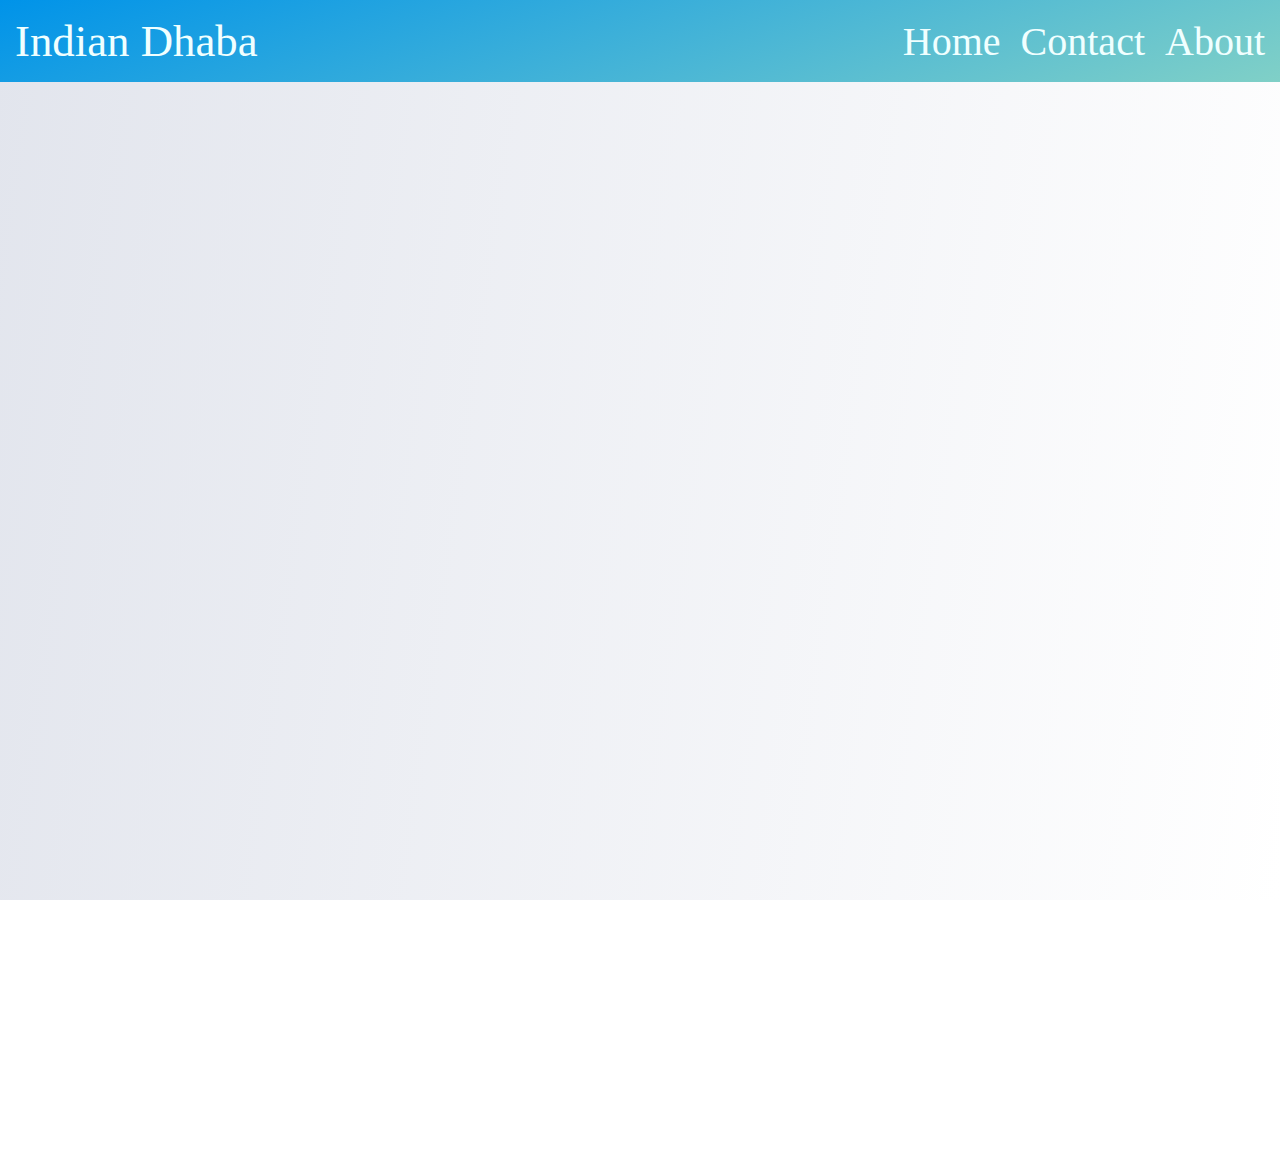
<file: Recipe/index.html>
<!DOCTYPE html>
<html lang="en">
<head>
    <meta charset="UTF-8">
    <meta name="viewport" content="width=device-width, initial-scale=1.0">
    <title>Indian Recipes</title>
    <link rel="stylesheet" href="styles.css">
</head>
<body>

    <header>

        <div class="container">

            <div class="navContainer">
    
                <nav>
                    <ul id="navList">
                        <li>
                            <p id="navLogo">Indian Dhaba</p>
                        </li>
                        <li>
                            <div id="navItems">
                                <a href="#">Home</a>
                                <a href="#">Contact</a>
                                <a href="#">About</a>
                            </div>
                        </li>
                    </ul>
                </nav>

            </div>

        </div>

    </header>
    
    <main>
        <div class="contentBox">
            <!-- Item 1 -->
            <section>
                <div class="item">
                    <div class="leftBox">
                        <!-- heading -->
                         <h2>Gulab Jamun</h2>
                         <div>
                            <h2>Ingredients</h2>
                            <ul>
                                <li>Sugar</li>
                                <li>Powder</li>
                                <li>Oil</li>
                            </ul>
                         </div>
                         <div>
                            <h2>Recipe</h2>
                            <ol>
                                <li>Lorem ipsum dolor sit amet consectetur adipisicing.</li>
                                <li>Lorem ipsum dolor sit amet.</li>
                                <li>Lorem ipsum dolor sit.</li>
                                <li>Lorem, ipsum dolor.</li>
                            </ol>
                         </div>
                    </div>
                    <div class="rightBox">

                    </div>
                </div>
            </section>
        </div>
    </main>

    <footer>
        <div class="footerBox">
            <p>
                Copyright &copy; Indian Dhaba pvt ltd 2024 All Rights Reserved.
            </p>
        </div>
    </footer>
</body>
</html>
</file>
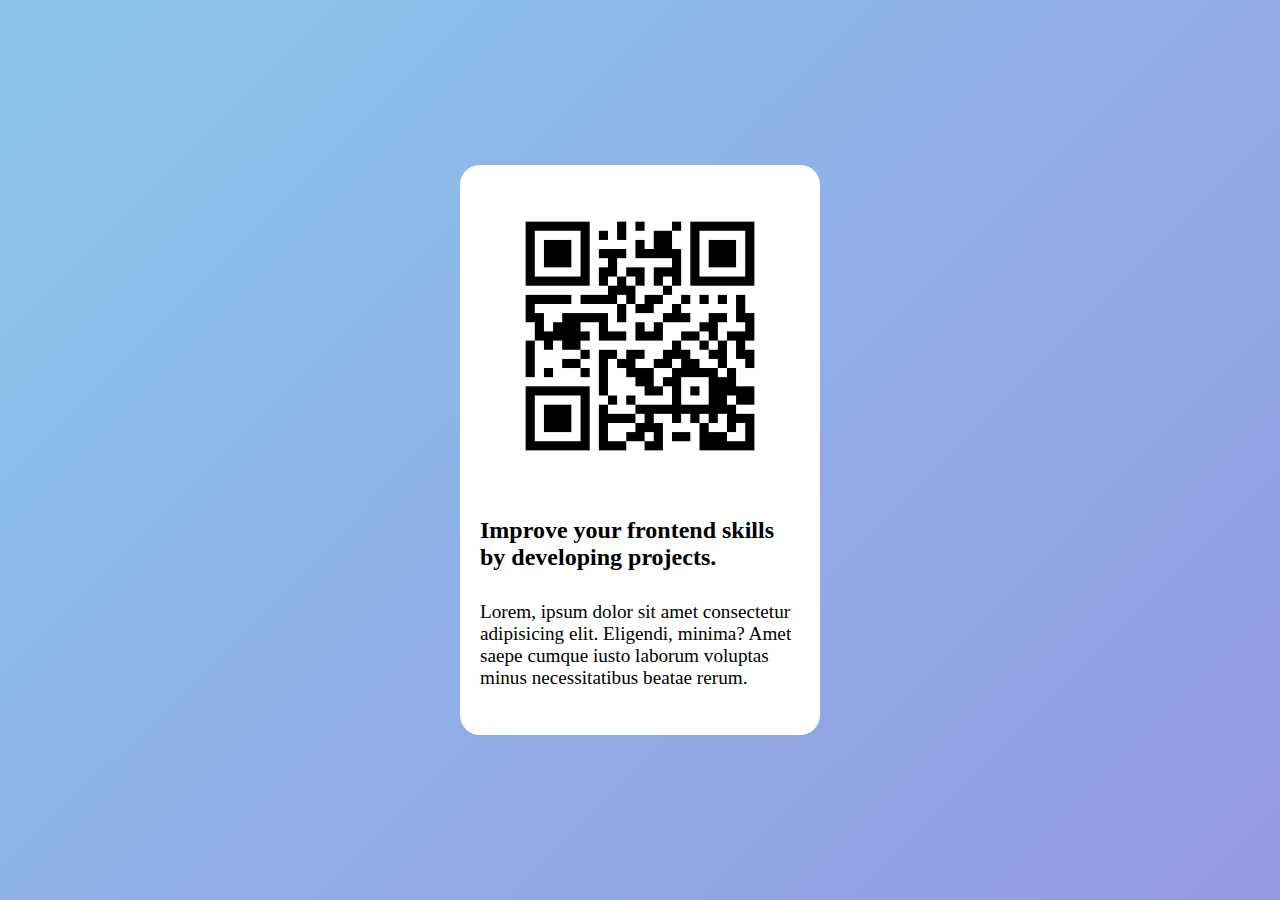
<file: Cards/cardOne/index.html>
<!DOCTYPE html>
<html lang="en">
<head>
    <meta charset="UTF-8">
    <meta name="viewport" content="width=device-width, initial-scale=1.0">
    <title>Cards</title>
    <link rel="stylesheet" href="styles.css">
</head>
<body>
    <div class="container">
        <div class="card">
            <img src="./pngimg.com - qr_code_PNG33.png" alt="QR Code">
            <h2>Improve your frontend skills by developing projects.</h2>
            <p>Lorem, ipsum dolor sit amet consectetur adipisicing elit. Eligendi, minima? Amet saepe cumque iusto laborum voluptas minus necessitatibus beatae rerum.</p>
        </div>
    </div>
</body>
</html>
</file>
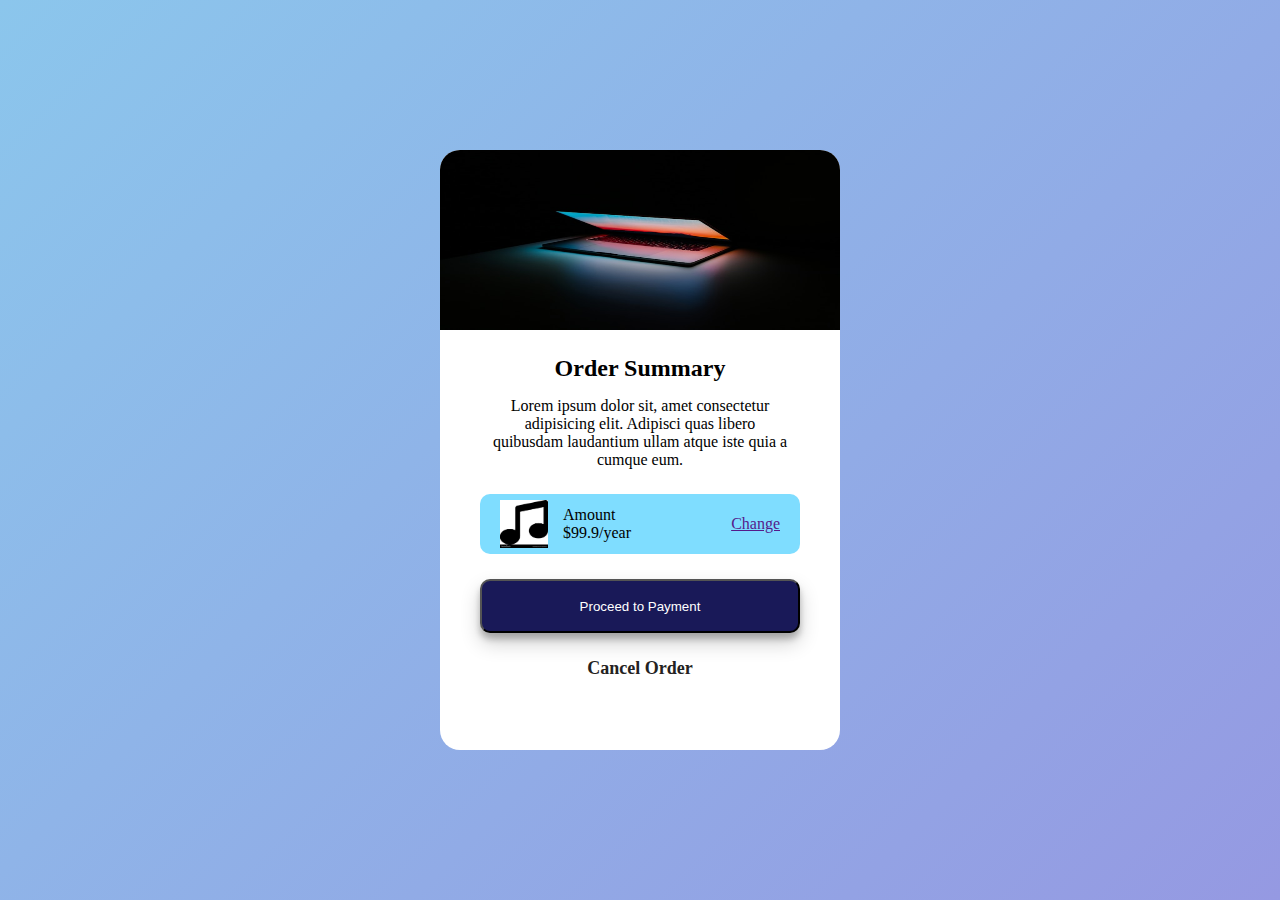
<file: Cards/cardTwo/index.html>
<!DOCTYPE html>
<html lang="en">
<head>
    <meta charset="UTF-8">
    <meta name="viewport" content="width=device-width, initial-scale=1.0">
    <title>Card</title>
    <link rel="stylesheet" href="styles.css">
</head>
<body>
    <div class="container">
        <div class="card">
            <img src="./ales-nesetril-Im7lZjxeLhg-unsplash.jpg" alt="Image">

            <div class="textBox">

                <h2>Order Summary</h2>

                <p>Lorem ipsum dolor sit, amet consectetur adipisicing elit. Adipisci quas libero quibusdam laudantium ullam atque iste quia a cumque eum.</p>
            </div>

            <div id="amountBox">

                <div id="leftBox">

                    <img id="imageBox" src="./music.jpg.jpg" alt="Image">
                    <div class="textAmountBox">
                        <p>Amount</p>
                        <p>$99.9/year</p>
                    </div>

                </div>

                <div id="rightBox">
                    <a href="">Change</a>
                </div>
            </div>

            <button id="paymentButton">
                Proceed to Payment
            </button>

            <a class="cancelBox" href="">Cancel Order</a>
        </div>
    </div>
</body>
</html>
</file>
<file: Recipe/styles.css>
*{
    margin: 0;
    padding: 0;
    box-sizing: border-box;
}

/* Prevent scrollbars */
html, body {
    width: 100%;
    height: 100%;
    overflow: hidden; /* Disable scrolling */
}

.container{
    width: 100vw;
    height: 100vh;
    background-color: #e2e5e8;
    background-image: linear-gradient(98deg, #e2e5ed 0%, #ffffff 100%);
    /* overflow-x: hidden; */ /* This is redundant now */
}

.navContainer{
    width: 100%;
    min-height: 80px;
    background-color: #0093E9;
    background-image: linear-gradient(160deg, #0093E9 0%, #80D0C7 100%);

    display: flex;
    justify-content: center;
    align-items: center;
    position: relative;
}

nav{
    width: 100%;
}

#navList{
    width: 100%;
    padding: 15px;
    list-style: none;
    font-size: 2.5rem;
    display: flex;
    justify-content: space-between;
    align-items: center;
}

#navLogo{
    font-size: 2.8rem;
    color: azure;
}

#navItems{
    display: flex;
    gap: 20px;
}

a{
    text-decoration: none;
    color: azure;
}

.footerBox{
    background-color: #0093E9;
    background-image: linear-gradient(160deg, #0093E9 0%, #80D0C7 100%);
    width: 100%;
    text-align: center;
    min-height: 40px;
}

.footerBox p{
    color: azure;
    font-size: 2rem;
}

.contentBox{
    width: 70%;
    margin: auto;
    border: 1px solid black;
    background-color: white;
    max-width: 100%; /* Ensure the content box doesn't exceed the viewport */
    overflow: hidden; /* Prevent overflow inside the content box */
}
</file>
<file: Cards/cardOne/styles.css>
*{
    margin: 0px;
    padding: 0px;
    box-sizing: border-box;
}

.container{
    width: 100vw;
    height: 100vh;
    background-color: #8BC6EC;
    background-image: linear-gradient(135deg, #8BC6EC 0%, #9599E2 100%);
    display: flex;
    justify-content: center;
    align-items: center;
}

.card{
    width: 360px;
    height: 570px;
    background-color: white;
    border-radius: 20px;
    display: flex;
    flex-direction: column;
    align-items: center;
    gap: 30px;
    padding: 20px;
}

.card img{
    height: 57%;
    border-radius: 10px;
}

.card h2{
    font-weight: bold;
    font-size: 1.5rem;
}

.card p{
    font-size: 1.2em;
}
</file>
<file: Cards/cardTwo/styles.css>
*{
    margin: 0px;
    padding: 0px;
    box-sizing: border-box;
}

.container{
    width: 100vw;
    height: 100vh;
    background-color: #8BC6EC;
    background-image: linear-gradient(135deg, #8BC6EC 0%, #9599E2 100%);
    display: flex;
    justify-content: center;
    align-items: center;
}

.card{
    width: 400px;
    height: 600px;
    background-color: white;
    border-radius: 20px;
    display: flex;
    flex-direction: column;
    align-items: center;
    gap: 25px;
}

.card img{
    width: 100%;
    height: 30%;
    border-top-left-radius: 20px;
    border-top-right-radius: 20px;
}

.textBox{
    display: flex;
    flex-direction: column;
    gap: 15px;
    align-items: center;
    width: 75%;
    text-align: center;
}

#amountBox{
    width: 80%;
    height: 10%;
    background-color: rgb(127, 221, 255);
    border-radius: 10px;
    display: flex;
    justify-content: space-between;
    align-items: center;
    padding-right: 20px;
    padding-left: 20px;
}

#paymentButton{
    width: 80%;
    height: 9%;
    background-color: rgb(25, 25, 88);
    color: white;
    border-radius: 10px;
    box-shadow: 0 10px 20px rgba(0,0,0,0.19), 0 6px 6px rgba(0,0,0,0.23);
}

.cancelBox{
    text-decoration: none;
    color: rgb(36, 34, 34);
    font-weight: bold;
    font-size: large;
}

#leftBox{
    height: 100%;
    display: flex;
    gap: 15px;
    align-items: center;
}

#imageBox{
    width: 3rem;
    height: 3rem;
    border-radius: 0px;
}
</file>
